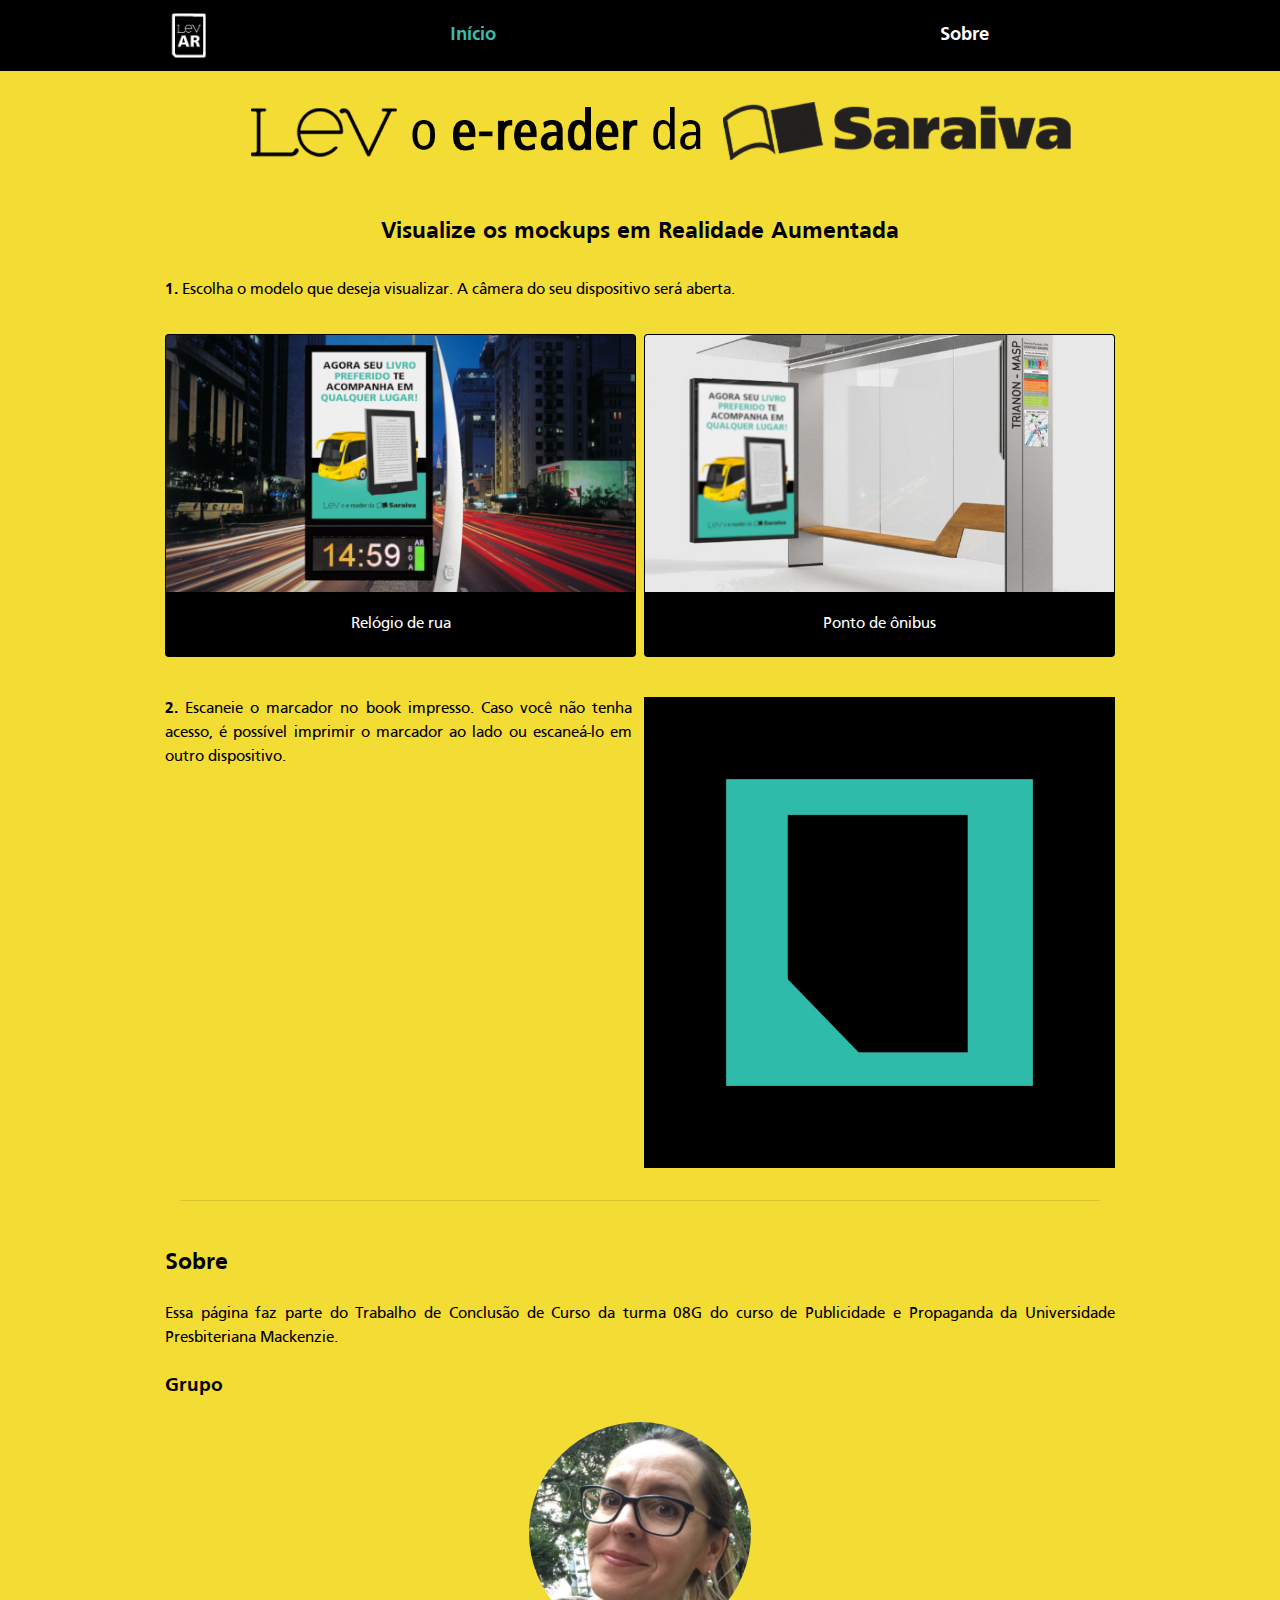
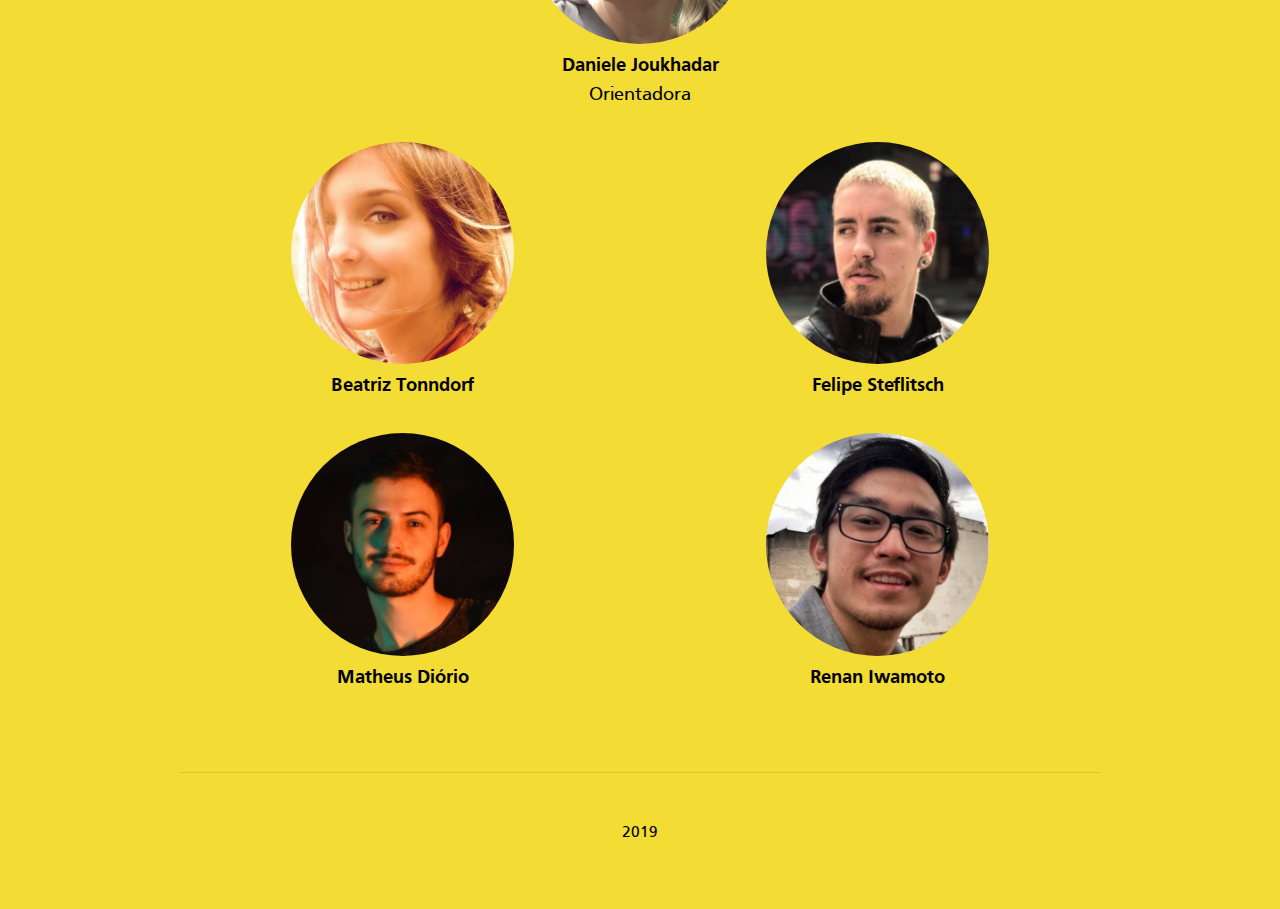
<file: index.html>
<!DOCTYPE html>
<html lang="pt-br">
  <head>
    <!--Required meta tags-->
    <meta charset="utf-8">
    <meta name="viewport" content="width=device-width, initial-scale=1.0">
    <!--Bootstrap CSS-->
    <link rel="stylesheet" href="https://stackpath.bootstrapcdn.com/bootstrap/4.3.1/css/bootstrap.min.css" integrity="sha384-ggOyR0iXCbMQv3Xipma34MD+dH/1fQ784/j6cY/iJTQUOhcWr7x9JvoRxT2MZw1T" crossorigin="anonymous">
    <!--Custom CSS-->
    <link rel="stylesheet" href="style.css" type="text/css">
    <link rel="icon" href="assets/images/favicon.jpg" type="image/x-icon">
    <title>LEV | AR</title>
  </head>

  <body>

    <nav class="navbar navbar-expand navbar-dark bg-black fixed-top">
      <div class="container">
        <a class="navbar-brand" href="#"><img src="assets/images/lev-icon.png" alt="icone-lev" width=45px id="brandLogo"></a>
        <ul class="navbar-nav text-white nav-justified w-100">
          <li class="nav-item active">
            <a class="nav-link" href="#inicio">Início</a>
          </li>
          <li class="nav-item">
            <a class="nav-link" href="#sobre">Sobre</a>
          </li>
        </ul>
      </div>
    </nav>

    <!--Inicio-->
    <div class="container" id="inicio">
      <div class="row justify-content-center">
        <div class="col-11 col-lg-10 mt-4">
          <img src="assets/images/assinatura.png" class="img-fluid mb-5" alt="LevAR Banner">
          <div class="row">
            <div class="col-12 px-0 mb-4 text-center">
              <h4>Visualize os mockups em Realidade Aumentada</h4>
            </div>
          </div>
          <div class="row">
            <div class="col-12 px-0 mb-3">
              <p><span>1. </span>Escolha o modelo que deseja visualizar. A câmera do seu dispositivo será aberta.</p>
            </div>
          </div>
          <div class="row mb-3">
            <div class="col-12 d-flex justify-content-between text-center px-0 mb-2">
              <div class="card bg-black px-0 mr-1">
                <a href="jcdecaux.html" target="_blank"><img class="card-img-top img-fluid" src="assets/images/card-relogio.jpg" alt="Thumb relógio de rua"></a>
                <div class="card-body">
                  <a href="jcdecaux.html" target="_blank" class="text-white">Relógio de rua</a>
                </div>
              </div>
              <div class="card bg-black px-0 ml-1">
                <a href="otima.html" target="_blank"><img class="card-img-top img-fluid" src="assets/images/card-ponto.jpg" alt="Thumb ponto de ônibus" width=250px></a>
                <div class="card-body">
                  <a href="otima.html" target="_blank" class="text-white">Ponto de ônibus</a>
                </div>
              </div>
            </div>
          </div>
          <div class="row">
            <div class="col-12 d-flex justify-content-between px-0 my-3">
              <div class="col-6 px-0 pr-1">
                  <p class="text-justify pr-1"><span>2. </span>Escaneie o marcador no book impresso. Caso você não tenha acesso, é possível imprimir o marcador ao lado ou escaneá-lo em outro dispositivo.</p>
              </div>
              <div class="col-6 px-0 pl-1">
                  <a href="assets/markers/pattern-levar.png" target="_blank"><img src="assets/markers/pattern-levar.png" class="img-fluid" id="marker"></a>
              </div>
            </div>
          </div>
          <hr>

          <!--Sobre-->
          <div class="row px-0 mt-5" id="sobre">
            <div class="col-12 px-0">
              <h4>Sobre</h4>
            </div>
          </div>
          <div class="row">
            <div class="col-12 px-0 mt-3">
              <p class="text-justify">Essa página faz parte do Trabalho de Conclusão de Curso da turma 08G do curso de Publicidade e Propaganda da Universidade Presbiteriana Mackenzie.</p>
            </div>
          </div>
          <div class="row">
            <div class="col-12 mt-2 px-0">
              <h5>Grupo</h5>
            </div>  
          </div>
          <div class="row my-3 justify-content-center">
            <div class="col-sm-6 d-flex flex-column justify-content-center align-items-center">
              <div class="col-6 px-0"><img src="assets/images/dani.jpg" class="img-fluid rounded-circle"></div>
              <div class="px-0 text-center"><p class="mt-2 nome"><span>Daniele Joukhadar</span><br>Orientadora</p></div>
            </div>
          </div>
          <div class="row">
            <div class="col-sm-6 d-flex flex-column justify-content-center align-items-center mb-3">
              <div class="col-6 px-0"><img src="assets/images/bia.jpg" class="img-fluid rounded-circle"></div>
              <div class="px-0 text-center"><p class="mt-2 nome"><span>Beatriz Tonndorf</span></p></div>
            </div>
            <div class="col-sm-6 d-flex flex-column justify-content-center align-items-center mb-3">
              <div class="col-6 px-0"><img src="assets/images/fe.jpg" class="img-fluid rounded-circle"></div>
              <div class="px-0 text-center"><p class="mt-2 nome"><span>Felipe Steflitsch</span></p></div>
            </div>
          </div>
          <div class="row mb-5">
            <div class="col-sm-6 d-flex flex-column justify-content-center align-items-center mb-3">
              <div class="col-6 px-0"><img src="assets/images/mat.jpg" class="img-fluid rounded-circle"></div>
              <div class="px-0 text-center"><p class="mt-2 nome"><span>Matheus Diório</span></p></div>
            </div>
            <div class="col-sm-6 d-flex flex-column justify-content-center align-items-center mb-3">
              <div class="col-6 px-0"><img src="assets/images/renan.jpg" class="img-fluid rounded-circle"></div>
              <div class="px-0 text-center"><p class="mt-2 nome"><span>Renan Iwamoto</span></p></div>
            </div>
          </div>
          <hr>
          <div class="row my-5">
            <div class="col d-flex justify-content-center">
              <p>2019</p>
            </div>
          </div>
        </div>
      </div>
    </div>

      <!--Optional JavaScript-->
      <script src="https://code.jquery.com/jquery-3.4.1.min.js" integrity="sha256-CSXorXvZcTkaix6Yvo6HppcZGetbYMGWSFlBw8HfCJo=" crossorigin="anonymous"></script>
      <script src="https://cdnjs.cloudflare.com/ajax/libs/popper.js/1.14.7/umd/popper.min.js" integrity="sha384-UO2eT0CpHqdSJQ6hJty5KVphtPhzWj9WO1clHTMGa3JDZwrnQq4sF86dIHNDz0W1" crossorigin="anonymous"></script>
      <script src="https://stackpath.bootstrapcdn.com/bootstrap/4.3.1/js/bootstrap.min.js" integrity="sha384-JjSmVgyd0p3pXB1rRibZUAYoIIy6OrQ6VrjIEaFf/nJGzIxFDsf4x0xIM+B07jRM" crossorigin="anonymous"></script>
      <script>
        $( '.navbar-dark .navbar-nav a' ).on( 'click', function () {
          $( '.navbar-dark .navbar-nav' ).find( 'li.active' ).removeClass( 'active' );
          $( this ).parent( 'li' ).addClass( 'active' );
          $("html, body").animate({
            scrollTop: $( this.getAttribute('href') ).offset().top -73
          }, 100);
        });
      </script>
    </body>
  </html>
</file>
<file: style.css>
body {
    background: #f3dc33;
    color: black;
    font-family: 'Frutiger';
    padding-top: 4rem;
}

h4, h5, p span, nav {
    font-family: "Frutiger Bold";
}

nav, .nome {
    font-size: 1.2rem;
}

.navbar-brand {
    padding-left: 3rem;
    margin-left: 3rem;
}

.navbar-dark .navbar-nav .nav-link {
    color: white;
}

.navbar-dark .navbar-nav .active>.nav-link {
    color: #3dbaa9;
}

.bg-black {
    background-color: black;
}

a.anchor {
    display: block;
    position: relative;
    top: -8rem;
}

.card-img-top {
    max-width: 512px;
}

#marker {
    max-height: 512px;
}

@font-face {
    font-family: 'Frutiger';
    font-style: normal;
    font-weight: normal;
    src: url('assets/font/Frutiger.woff') format('woff');
    }
     
@font-face {
    font-family: 'Frutiger Bold';
    font-style: normal;
    font-weight: normal;
    src: url('assets/font/Frutiger_bold.woff') format('woff');
    }

@media (max-width: 991px) {

    .navbar-brand {
        padding-left: 2rem;
        margin-left: 0rem;
    }

    .card-body {
        font-size: 0.9rem;
    }

    .nome {
        font-size: 1rem;
    }

    #brandLogo {
        width: 25px;
    }

@media (max-width: 575px) {

    .navbar-brand {
        padding-left: 0rem;
    }
</file>
